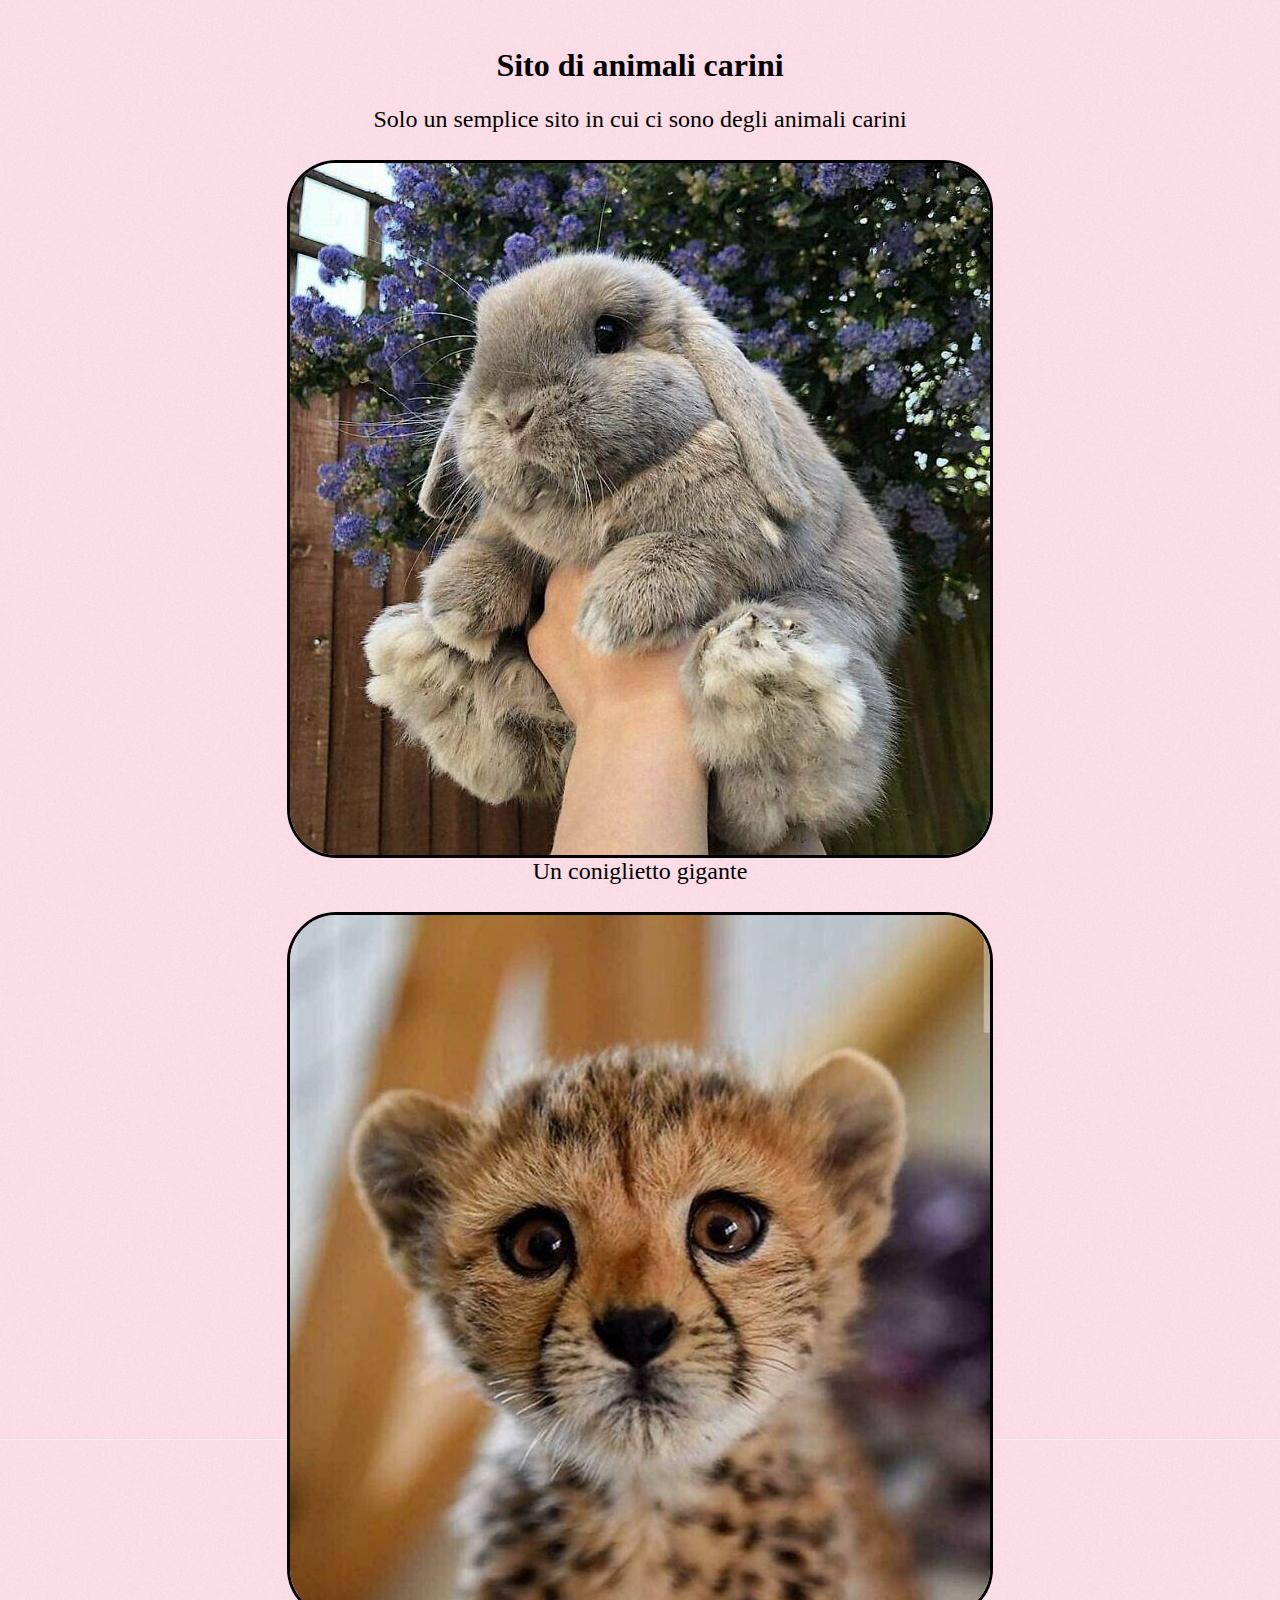
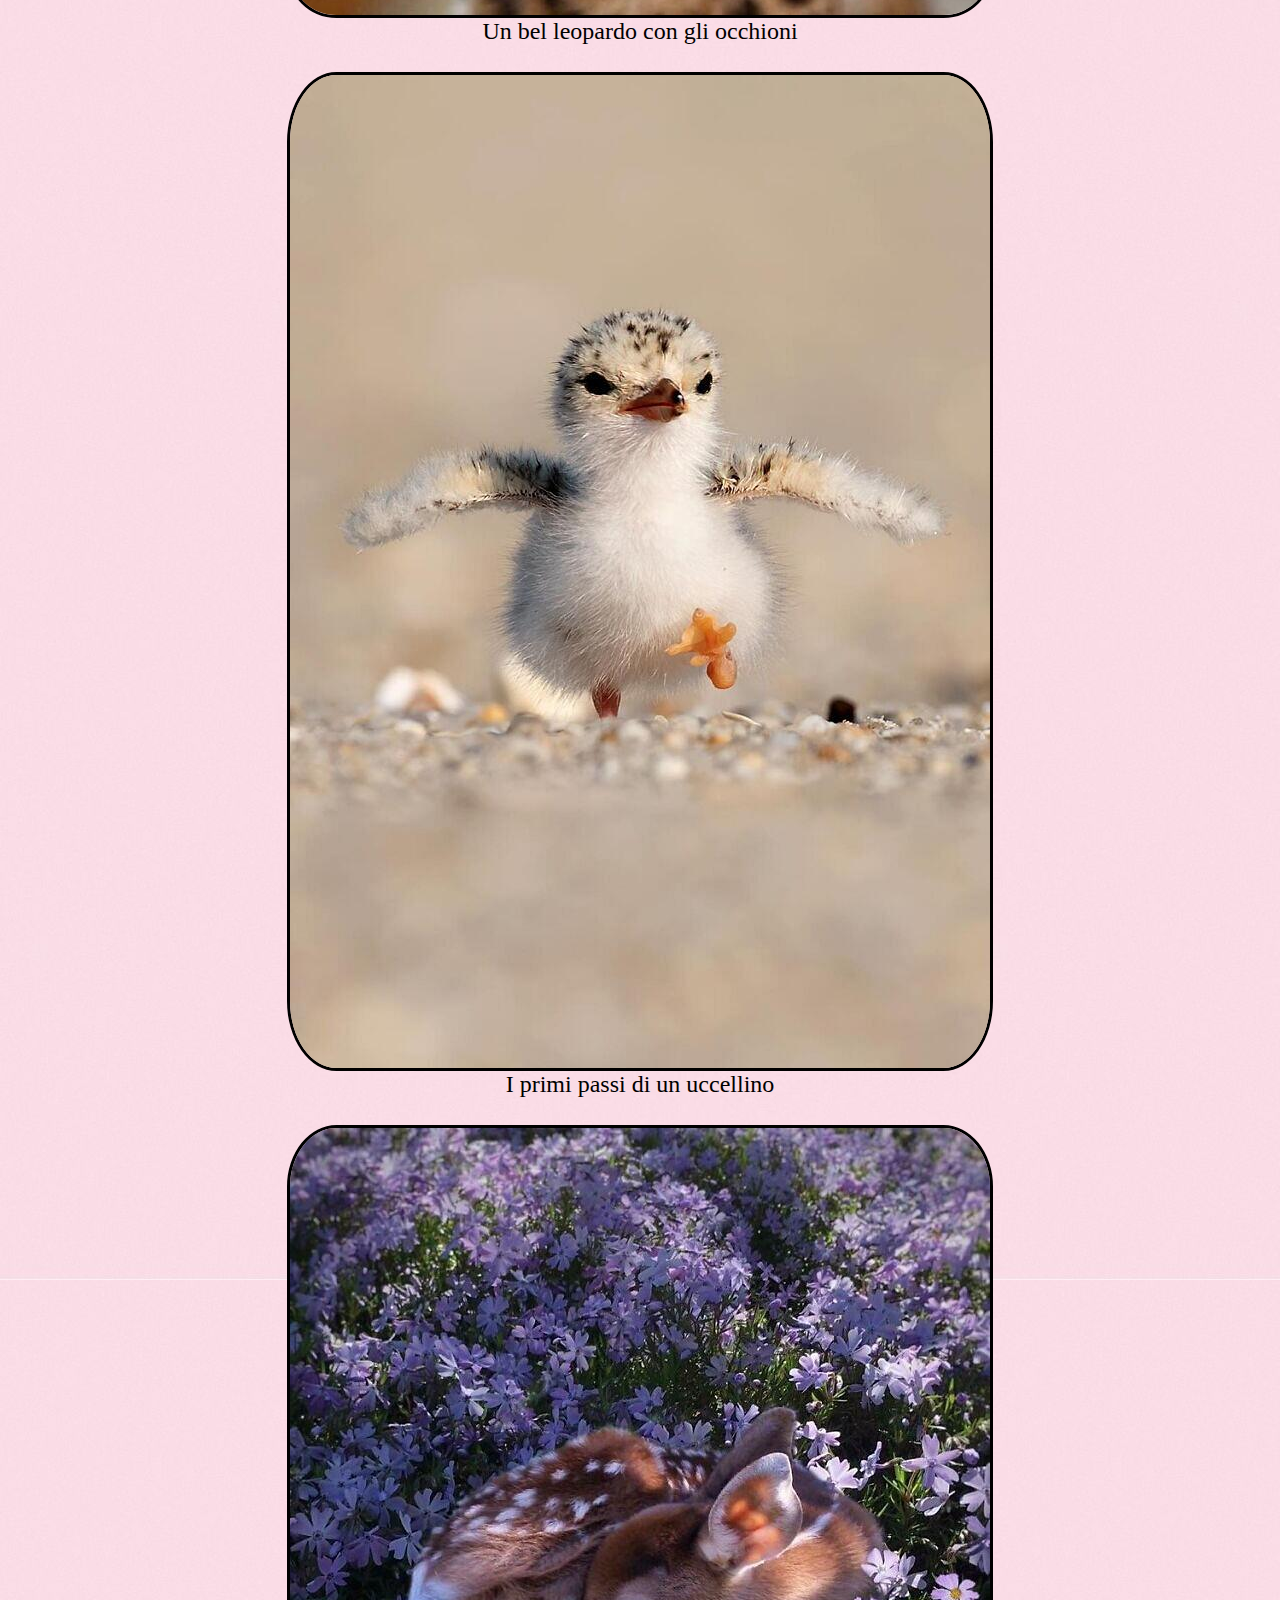
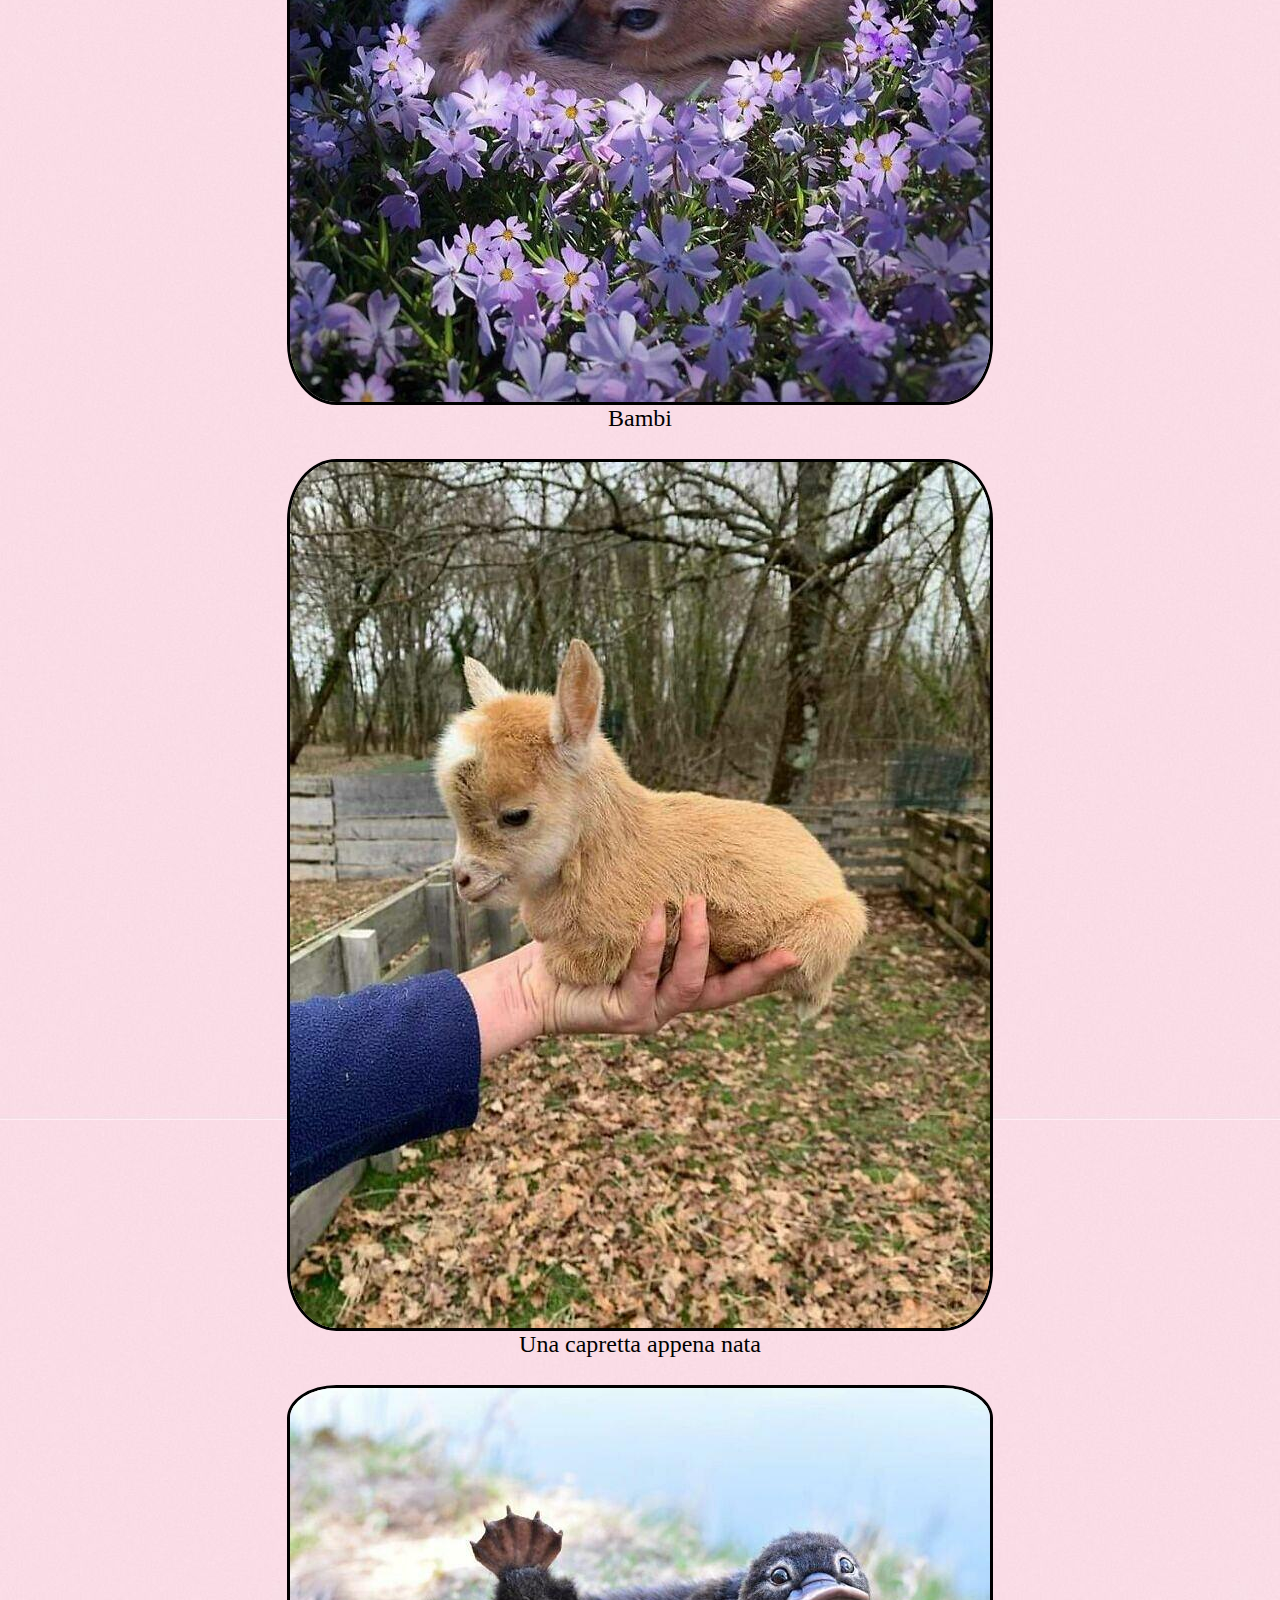
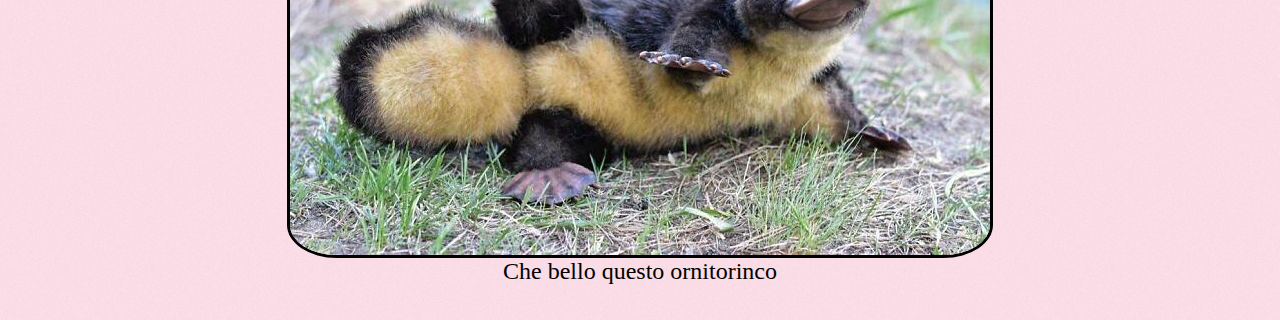
<file: index.html>
<HTML>
    <HEAD>
       <TITLE>Animali carini</TITLE>
    </HEAD>
    <link rel="stylesheet" href="style.css">
    <BODY BACKGROUND="rosa.jpg">
    <br>
   
    <CENTER><h1>Sito di animali carini</h1></CENTER>
    
    <FONT SIZE=+2>
     
    <CENTER>Solo un semplice sito in cui ci sono degli animali carini</CENTER>
    <br>
    <center> <img src="animali-carini-foto-42.jpg" BORDER=3> </center>
    
    <center>Un coniglietto gigante</center>
    <br>
    <center> <img src="animali-carini-foto-12.jpg" BORDER=3> </center>
   
    <center>Un bel leopardo con gli occhioni</center>
    <br>
    <center> <img src="animali-carini-foto-20.jpg" BORDER=3> </center>
    
    <center>I primi passi di un uccellino</center>
    <br>
    <center> <img src="animali-carini-foto-03.jpg" BORDER=3> </center>
    
    <center>Bambi</center>
    <br>
    <center> <img src="animali-carini-foto-34.jpg" BORDER=3> </center>
    
    <center>Una capretta appena nata</center>
      <br>
      <center> <img src="animali-carini-foto-27.jpg" BORDER=3> </center>
      
      <center>Che bello questo ornitorinco</center>
      <br>
    </FONT>
   
    </BODY>
    </HTML>
</file>
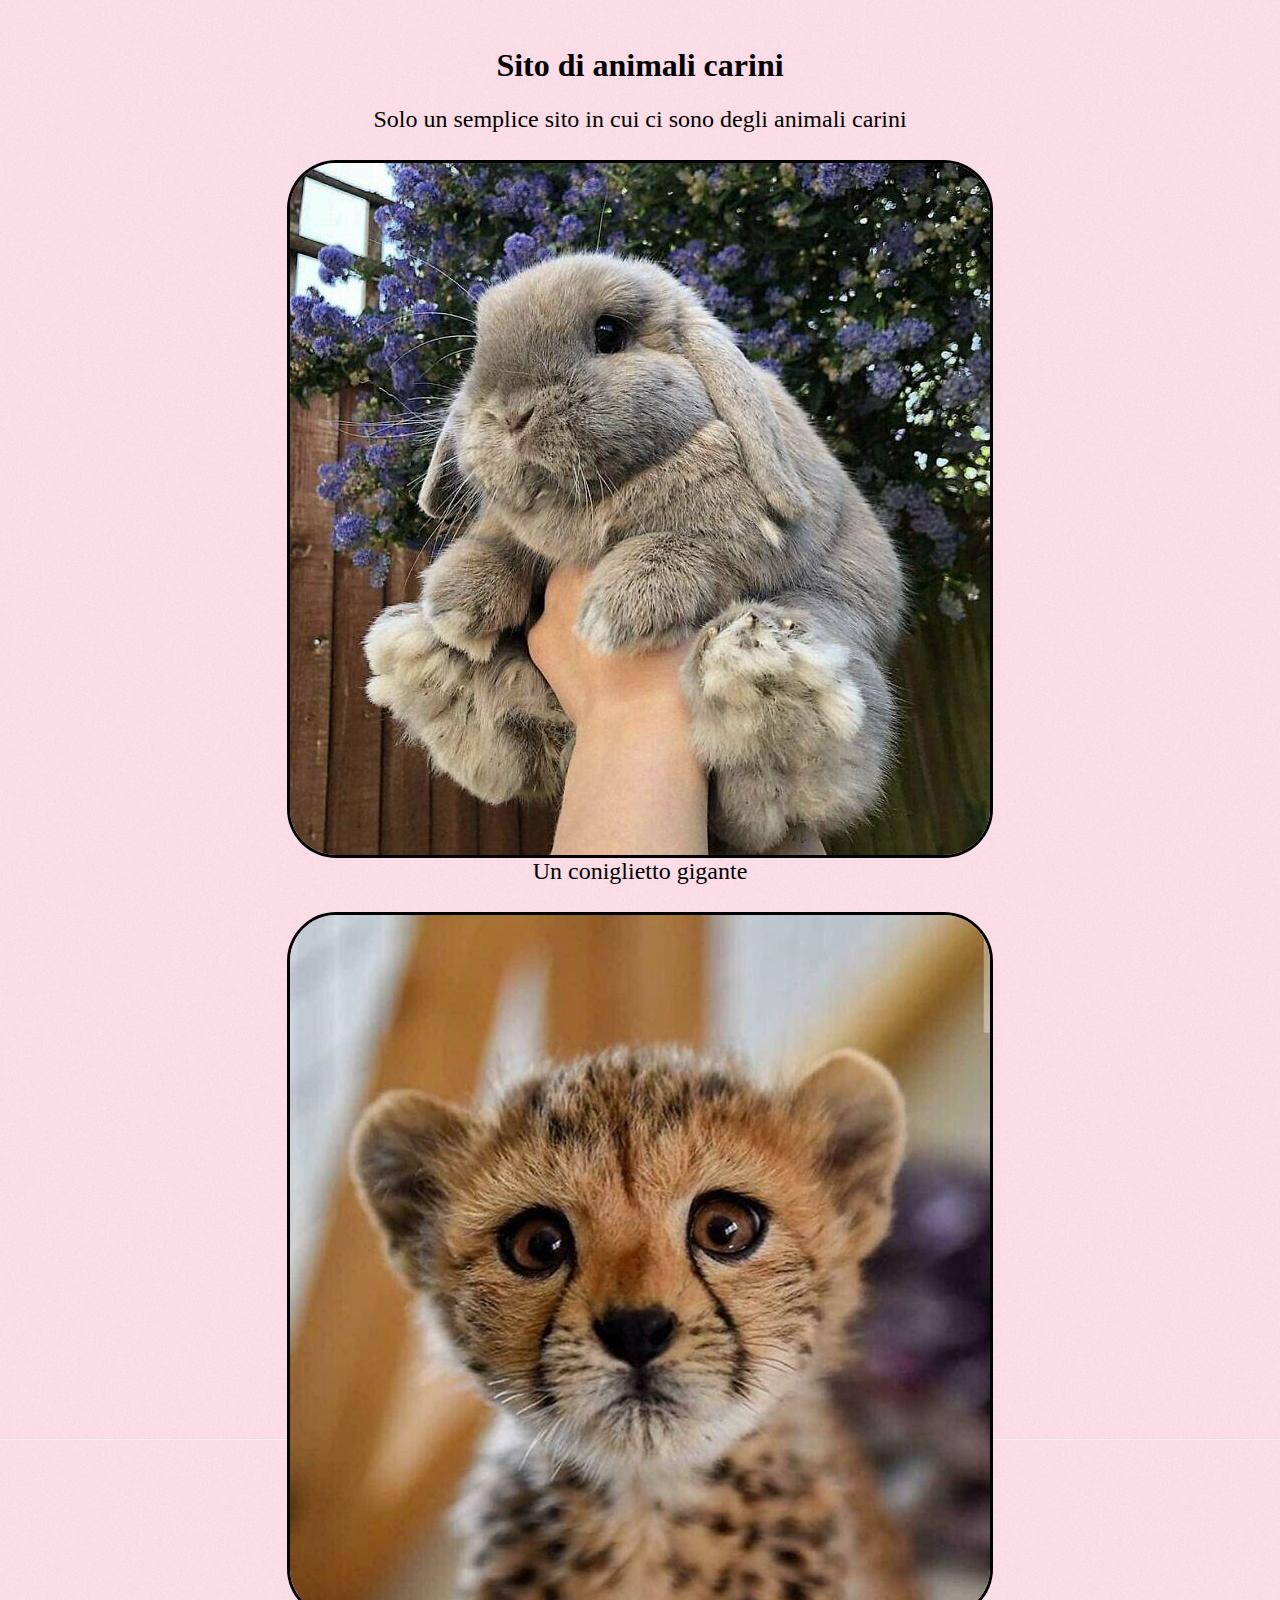
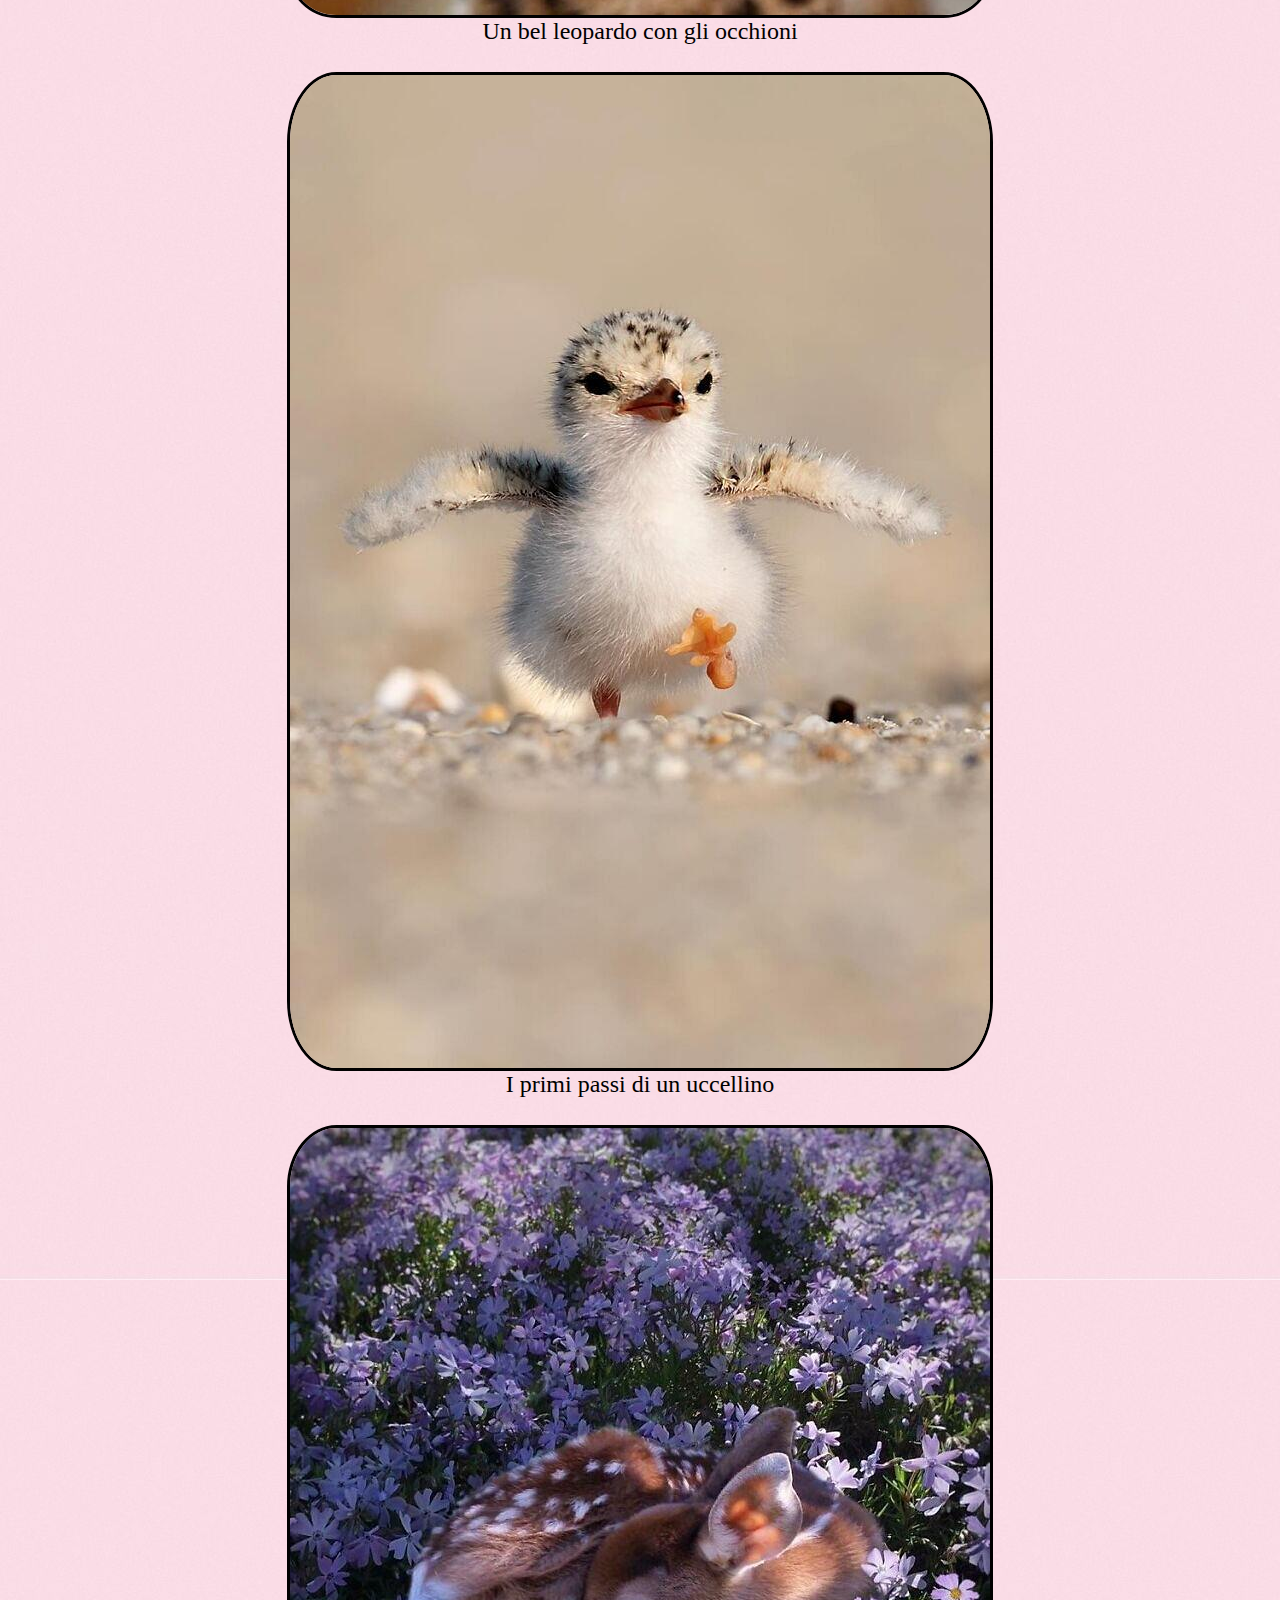
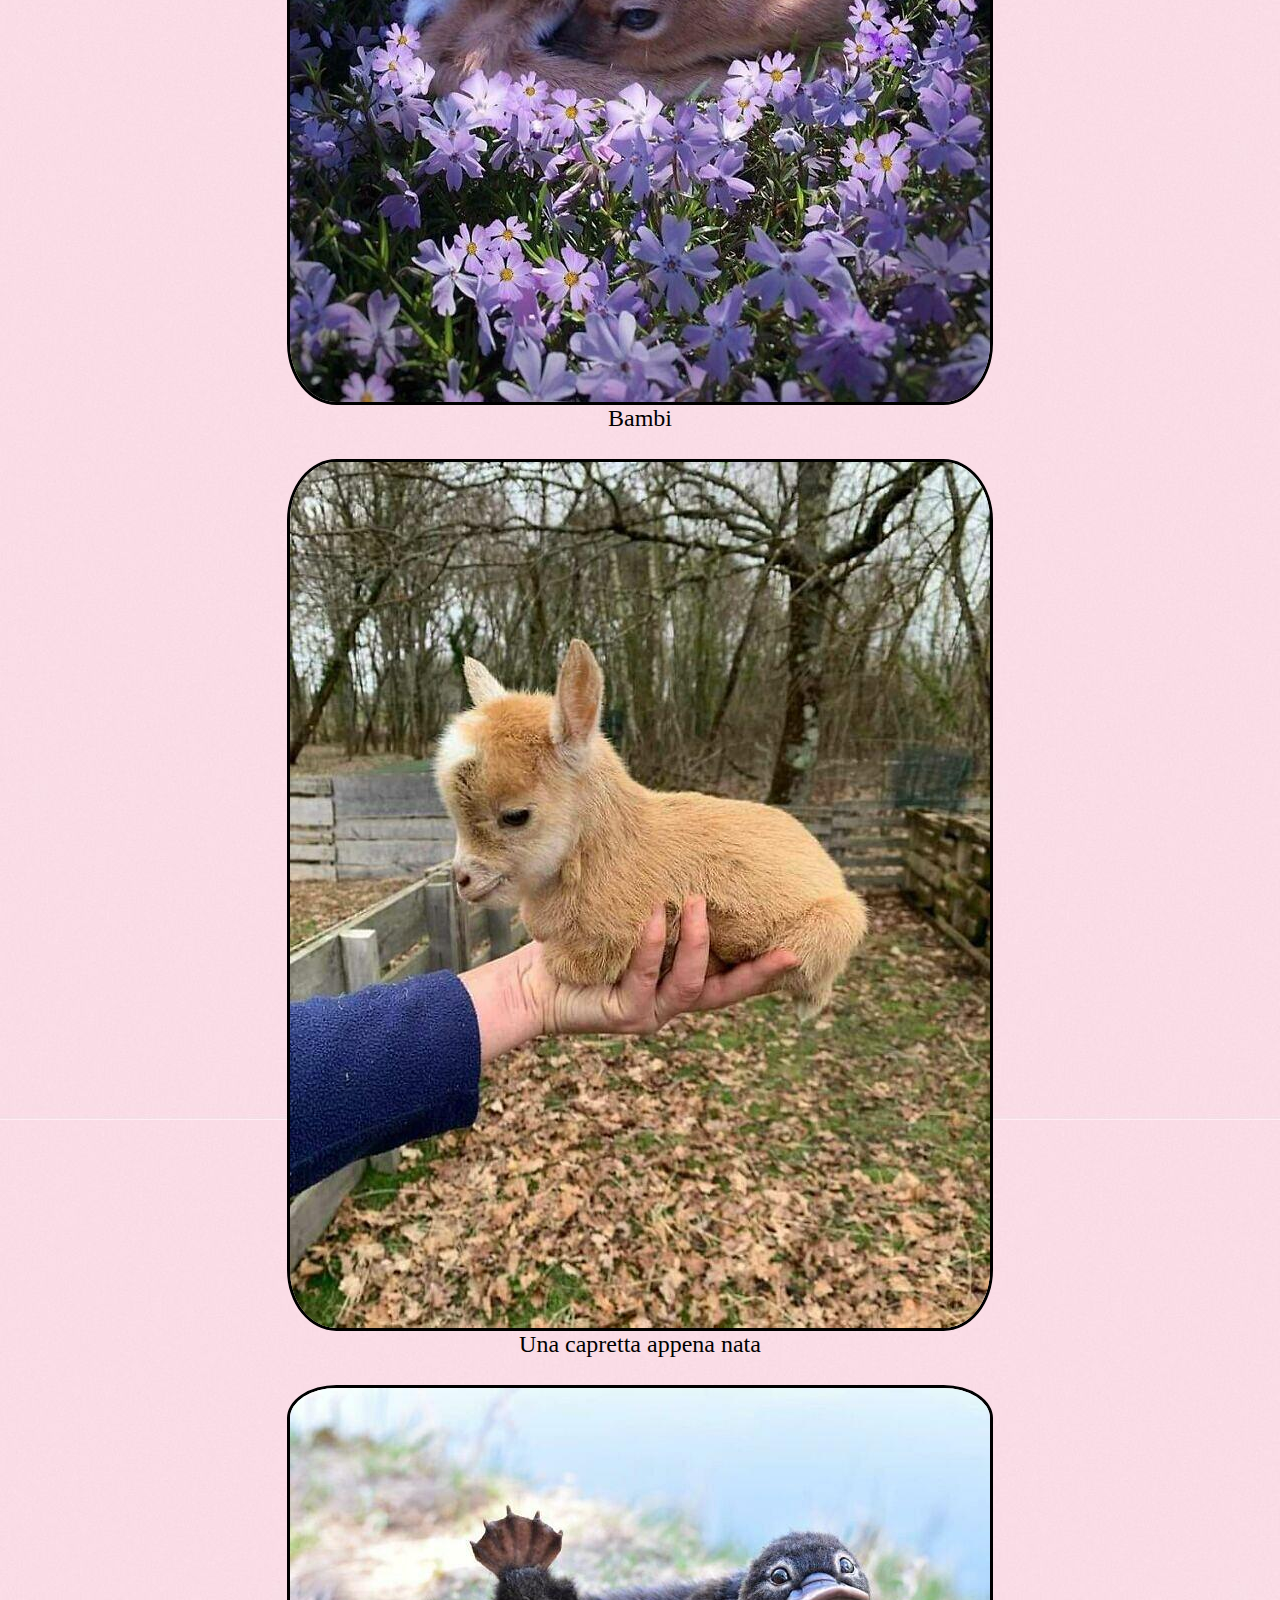
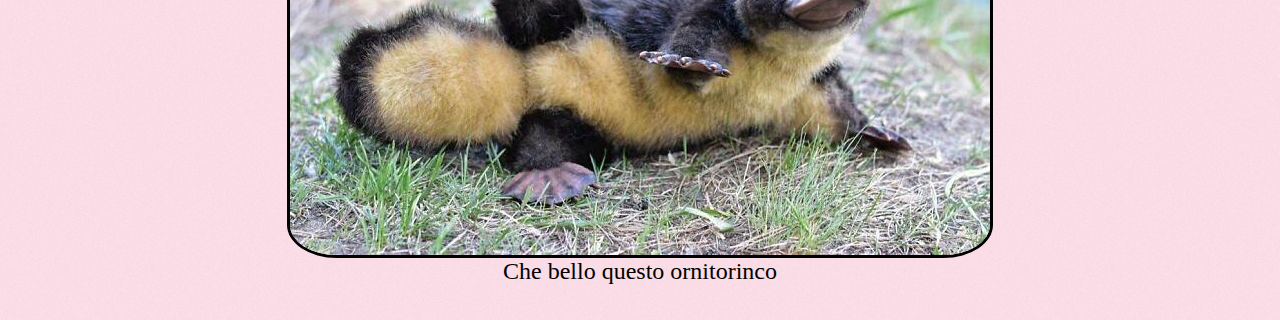
<file: ciao.html>
<HTML>
    <HEAD>
       <TITLE>Animali carini</TITLE>
    </HEAD>
    <link rel="stylesheet" href="style.css">
    <BODY BACKGROUND="rosa.jpg">
    <br>
   
    <CENTER><h1>Sito di animali carini</h1></CENTER>
    
    <FONT SIZE=+2>
     
    <CENTER>Solo un semplice sito in cui ci sono degli animali carini</CENTER>
    <br>
    <center> <img src="animali-carini-foto-42.jpg" BORDER=3> </center>
    
    <center>Un coniglietto gigante</center>
    <br>
    <center> <img src="animali-carini-foto-12.jpg" BORDER=3> </center>
   
    <center>Un bel leopardo con gli occhioni</center>
    <br>
    <center> <img src="animali-carini-foto-20.jpg" BORDER=3> </center>
    
    <center>I primi passi di un uccellino</center>
    <br>
    <center> <img src="animali-carini-foto-03.jpg" BORDER=3> </center>
    
    <center>Bambi</center>
    <br>
    <center> <img src="animali-carini-foto-34.jpg" BORDER=3> </center>
    
    <center>Una capretta appena nata</center>
      <br>
      <center> <img src="animali-carini-foto-27.jpg" BORDER=3> </center>
      
      <center>Che bello questo ornitorinco</center>
      <br>
    </FONT>
   
    </BODY>
    </HTML>
</file>
<file: style.css>
img{
    border-radius: 7%;
}
</file>
